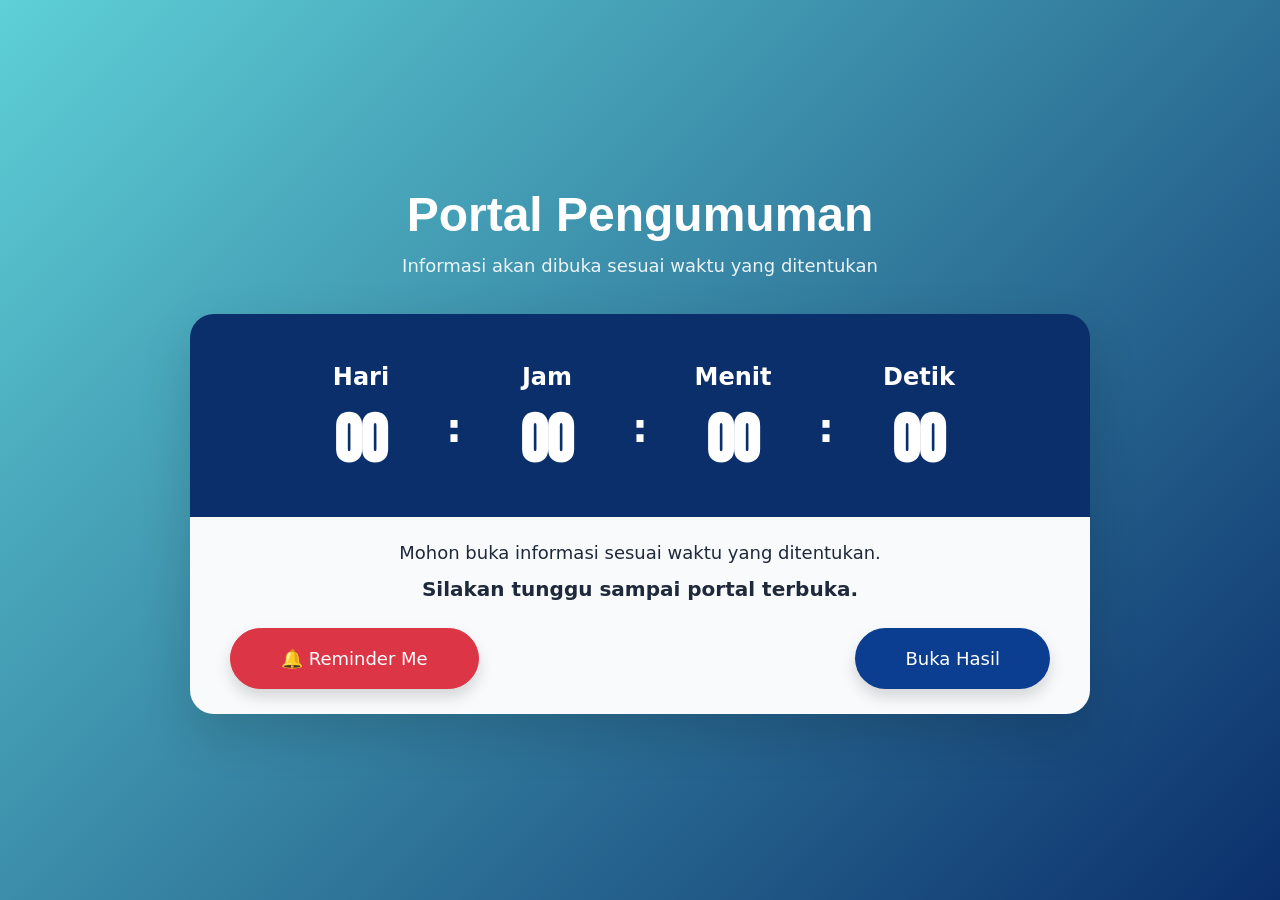
<file: index.html>
<!doctype html>
<html lang="en">
  <head>
    <meta charset="UTF-8" />
    <meta name="viewport" content="width=device-width, initial-scale=1.0" />
    <title>Portal Pengumuman</title>

    <!-- framework -->

    <link
      href="https://cdn.jsdelivr.net/npm/bootstrap@5.0.2/dist/css/bootstrap.min.css"
      rel="stylesheet"
      integrity="sha384-EVSTQN3/azprG1Anm3QDgpJLIm9Nao0Yz1ztcQTwFspd3yD65VohhpuuCOmLASjC"
      crossorigin="anonymous"
    />
    <!-- <script
      src="https://kit.fontawesome.com/YOUR_KIT_CODE.js"
      crossorigin="anonymous"
    ></script> -->

    <!-- font -->
    <link rel="preconnect" href="https://fonts.googleapis.com" />
    <link rel="preconnect" href="https://fonts.gstatic.com" crossorigin />
    <link
      href="https://fonts.googleapis.com/css2?family=Bebas+Neue&family=Orbitron:wght@400..900&display=swap"
      rel="stylesheet"
    />
    <!-- css -->
    <link rel="stylesheet" href="./css/countdown.css" />
  </head>

  <body>
    <!-- countdown section -->

    <div id="countdown" class="countdown">
      <div class="container">
        <div class="text-center hero">
          <h1>Portal Pengumuman</h1>
          <p>Informasi akan dibuka sesuai waktu yang ditentukan</p>
        </div>

        <div class="countdown-card">
          <div class="countdown-top">
            <div class="countdown-wrapper">
              <div class="time-box">
                <p>Hari</p>
                <h2 id="days" class="countdown-number">00</h2>
              </div>

              <div class="separator">:</div>

              <div class="time-box">
                <p>Jam</p>
                <h2 id="hours" class="countdown-number">00</h2>
              </div>

              <div class="separator">:</div>

              <div class="time-box">
                <p>Menit</p>
                <h2 id="minutes" class="countdown-number">00</h2>
              </div>

              <div class="separator">:</div>

              <div class="time-box">
                <p>Detik</p>
                <h2 id="seconds" class="countdown-number">00</h2>
              </div>
            </div>
          </div>

          <div class="countdown-bottom">
            <h5>Mohon buka informasi sesuai waktu yang ditentukan.</h5>

            <p>Silakan tunggu sampai portal terbuka.</p>

            <div class="d-flex justify-content-between mt-4">
              <button class="btn btn-danger btn-lg" id="reminderBtn">🔔 Reminder Me</button>

              <button
                id="resultButton"
                class="btn btn-secondary btn-lg"
                disabled>
                Buka Hasil
              </button>
            </div>
          </div>
        </div>
      </div>
    </div>

    <!-- js -->
    <script src="./js/countdown.js"></script>
  </body>
</html>
</file>
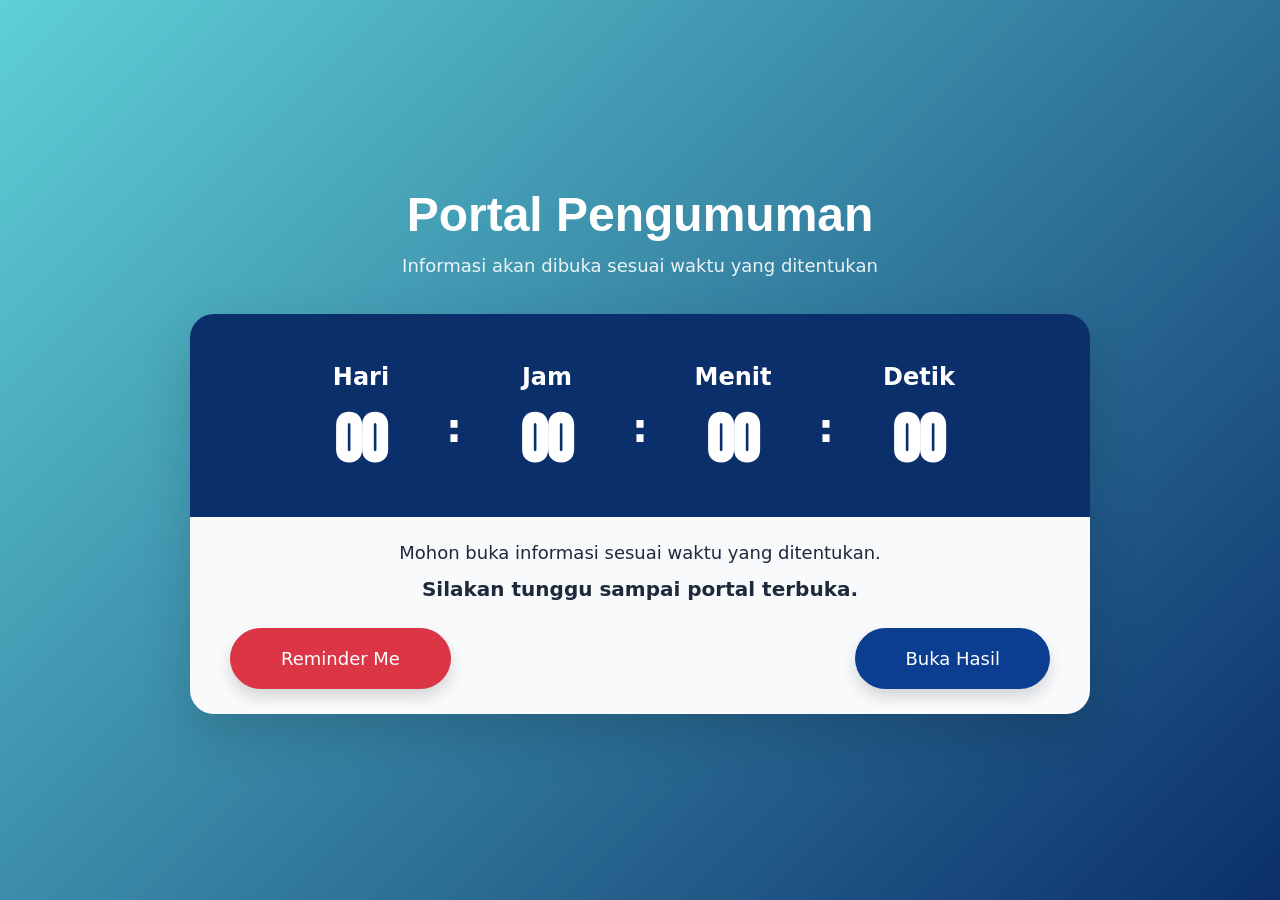
<file: pages/index.html>
<!doctype html>
<html lang="en">
  <head>
    <meta charset="UTF-8" />
    <meta name="viewport" content="width=device-width, initial-scale=1.0" />
    <title>Portal Pengumuman</title>

    <!-- framework -->

    <link
      href="https://cdn.jsdelivr.net/npm/bootstrap@5.0.2/dist/css/bootstrap.min.css"
      rel="stylesheet"
      integrity="sha384-EVSTQN3/azprG1Anm3QDgpJLIm9Nao0Yz1ztcQTwFspd3yD65VohhpuuCOmLASjC"
      crossorigin="anonymous"
    />
    <!-- <script
      src="https://kit.fontawesome.com/YOUR_KIT_CODE.js"
      crossorigin="anonymous"
    ></script> -->

    <!-- font -->
    <link rel="preconnect" href="https://fonts.googleapis.com" />
    <link rel="preconnect" href="https://fonts.gstatic.com" crossorigin />
    <link
      href="https://fonts.googleapis.com/css2?family=Bebas+Neue&family=Orbitron:wght@400..900&display=swap"
      rel="stylesheet"
    />
    <!-- css -->
    <link rel="stylesheet" href="../css/countdown.css" />
  </head>

  <body>
    <!-- countdown section -->

    <div id="countdown" class="countdown">
      <div class="container">
        <div class="text-center hero">
          <h1>Portal Pengumuman</h1>
          <p>Informasi akan dibuka sesuai waktu yang ditentukan</p>
        </div>

        <div class="countdown-card">
          <div class="countdown-top">
            <div class="countdown-wrapper">
              <div class="time-box">
                <p>Hari</p>
                <h2 id="days" class="countdown-number">00</h2>
              </div>

              <div class="separator">:</div>

              <div class="time-box">
                <p>Jam</p>
                <h2 id="hours" class="countdown-number">00</h2>
              </div>

              <div class="separator">:</div>

              <div class="time-box">
                <p>Menit</p>
                <h2 id="minutes" class="countdown-number">00</h2>
              </div>

              <div class="separator">:</div>

              <div class="time-box">
                <p>Detik</p>
                <h2 id="seconds" class="countdown-number">00</h2>
              </div>
            </div>
          </div>

          <div class="countdown-bottom">
            <h5>Mohon buka informasi sesuai waktu yang ditentukan.</h5>

            <p>Silakan tunggu sampai portal terbuka.</p>

            <div class="d-flex justify-content-between mt-4">
              <button class="btn btn-danger btn-lg">Reminder Me</button>

              <button
                id="resultButton"
                class="btn btn-secondary btn-lg"
                disabled>
                Buka Hasil
              </button>
            </div>
          </div>
        </div>
      </div>
    </div>

    <!-- js -->
    <script src="../js/countdown.js"></script>
  </body>
</html>
</file>
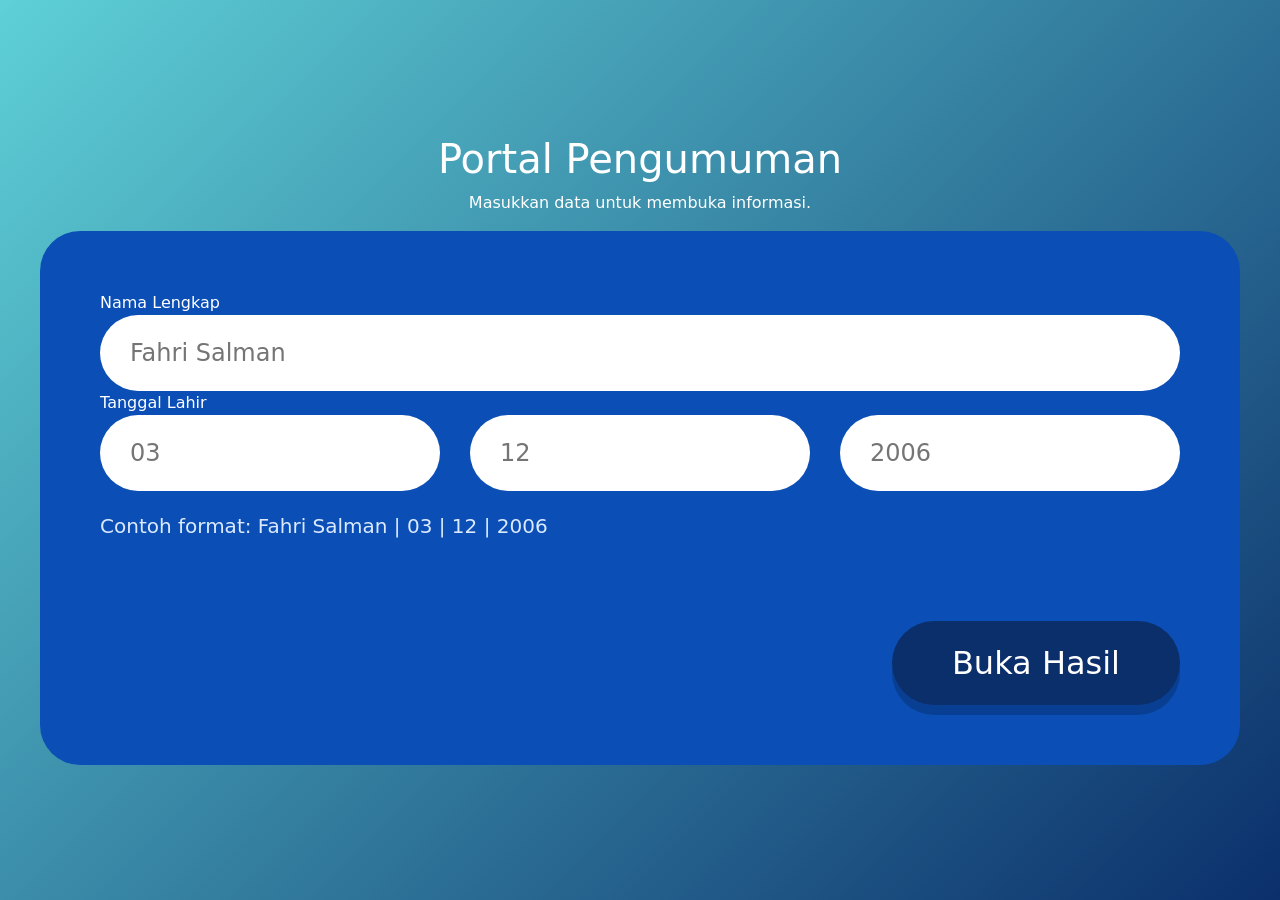
<file: pages/login.html>
<!doctype html>
<html lang="en">
  <head>
    <meta charset="UTF-8" />
    <meta name="viewport" content="width=device-width, initial-scale=1.0" />
    <title>Portal Pengumuman</title>

    <!-- framework -->

    <link
      href="https://cdn.jsdelivr.net/npm/bootstrap@5.0.2/dist/css/bootstrap.min.css"
      rel="stylesheet"
      integrity="sha384-EVSTQN3/azprG1Anm3QDgpJLIm9Nao0Yz1ztcQTwFspd3yD65VohhpuuCOmLASjC"
      crossorigin="anonymous"
    />
    <!-- <script
      src="https://kit.fontawesome.com/YOUR_KIT_CODE.js"
      crossorigin="anonymous"
    ></script> -->

    <!-- font -->
    <link rel="preconnect" href="https://fonts.googleapis.com" />
    <link rel="preconnect" href="https://fonts.gstatic.com" crossorigin />
    <link
      href="https://fonts.googleapis.com/css2?family=Bebas+Neue&family=Orbitron:wght@400..900&display=swap"
      rel="stylesheet"
    />
    <!-- css -->
    <link rel="stylesheet" href="../css/login.css" />
  </head>

  <body>
    <!-- login section -->

    <div class="login-page">

    <div class="text-center hero">
        <h1>Portal Pengumuman</h1>
        <p>Masukkan data untuk membuka informasi.</p>
    </div>

    <div class="login-card">

        <label>Nama Lengkap</label>

        <input
            type="text"
            placeholder="Fahri Salman"
            id="nama">

        <label>Tanggal Lahir</label>

        <div class="birth-group">

            <input
                type="text"
                placeholder="03"
                id="tanggal">

            <input
                type="text"
                placeholder="12"
                id="bulan">

            <input
                type="text"
                placeholder="2006"
                id="tahun">

        </div>
        <div class="message">
          <div class="note">
            Contoh format:
            Fahri Salman | 03 | 12 | 2006
          </div>
          <div id="errorMessage"></div>
        </div>


        <div class="button-area">

            <button id="loginButton">
                Buka Hasil
            </button>

        </div>

    </div>

</div>
    
    <!-- js -->
    <script src="../js/login.js"></script>
  </body>
</html>
</file>
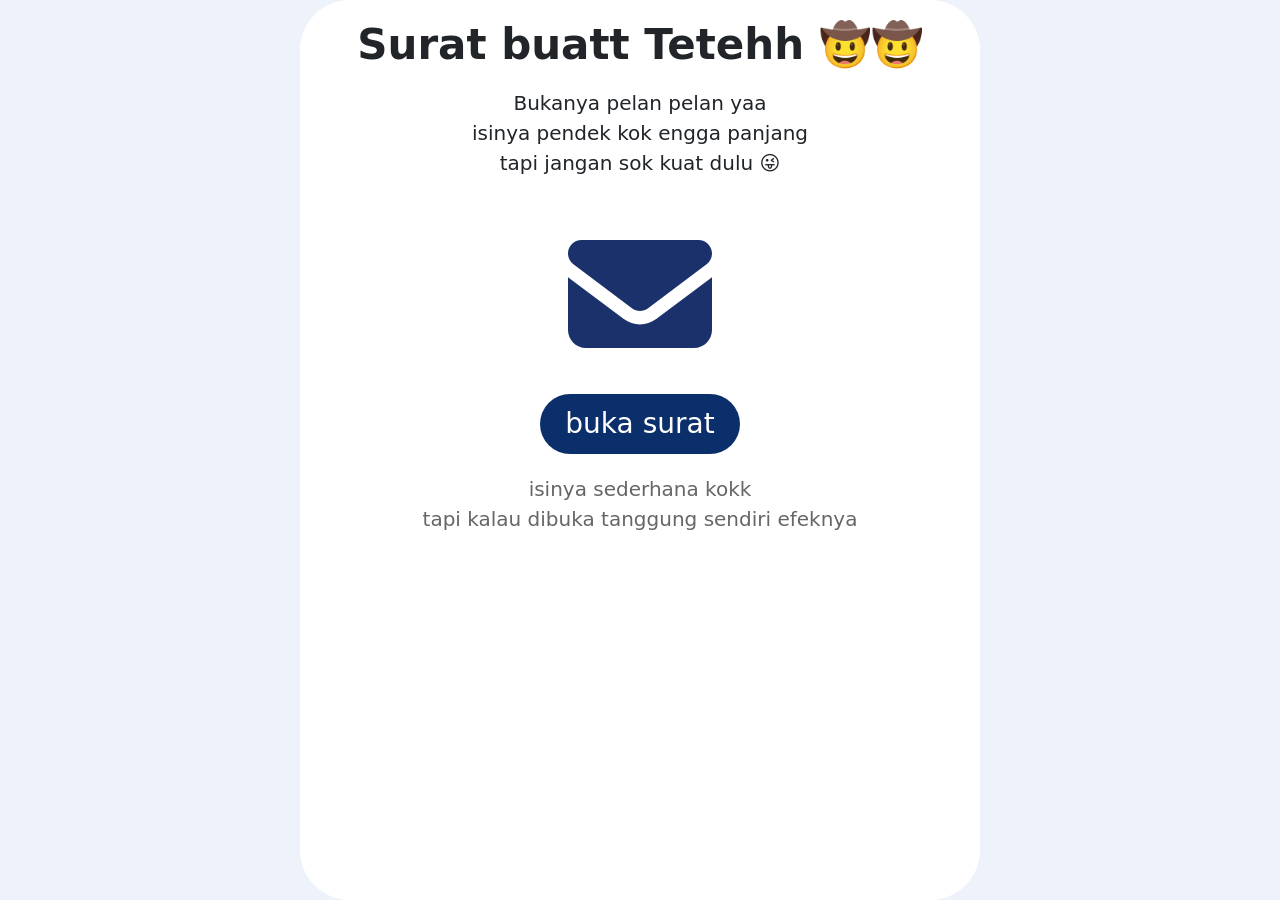
<file: pages/surat.html>
<!doctype html>
<html lang="en">
  <head>
    <meta charset="UTF-8" />
    <meta name="viewport" content="width=device-width, initial-scale=1.0" />
    <title>SELAMAT ULANG TAHUN TEH ULANNN 🎂🎂🎉🎉</title>

    <!-- framework -->

    <link
      href="https://cdn.jsdelivr.net/npm/bootstrap@5.0.2/dist/css/bootstrap.min.css"
      rel="stylesheet"
      integrity="sha384-EVSTQN3/azprG1Anm3QDgpJLIm9Nao0Yz1ztcQTwFspd3yD65VohhpuuCOmLASjC"
      crossorigin="anonymous"
    />
    <!-- <link
rel="stylesheet"
href="https://cdnjs.cloudflare.com/ajax/libs/font-awesome/6.5.2/css/all.min.css"
/> -->

    <!-- font -->
    <link rel="preconnect" href="https://fonts.googleapis.com" />
    <link rel="preconnect" href="https://fonts.gstatic.com" crossorigin />
    <link
      href="https://fonts.googleapis.com/css2?family=Bebas+Neue&family=Orbitron:wght@400..900&display=swap"
      rel="stylesheet"
    />
    <!-- css -->
    <link rel="stylesheet" href="../css/surat.css" />
  </head>
  <body>
    <div class="surat">
      <div class="surat-card">
        <h1>Surat buatt Tetehh 🤠🤠 </h1>
        <p>
          Bukanya pelan pelan yaa
          <br />
          isinya pendek kok engga panjang
          <br />
          tapi jangan sok kuat dulu 😜
        </p>
        <div class="amplop">
            <img src="../assets/icon/envelope-solid-full.svg" alt="amplop">
        </div>
        <button id="open">buka surat</button>
        <p class="warning" style="padding: 20px;">
          isinya sederhana kokk
          <br>
          tapi kalau dibuka tanggung sendiri efeknya
        </p>
      </div>
    </div>
  </body>
  <!-- js -->
    <script src="../js/surat.js"></script>
</html>
</file>
<file: css/countdown.css>
/* countdown section */
.countdown {
  min-height: 100vh;

  /* background */
  background: linear-gradient(135deg, #5ed0d6, #0b2f6b);
  display: flex;
  justify-content: center;
  align-items: center;
  color: #fff;
}
.hero {
  margin-bottom: 35px;
}

.hero h1 {
  font-size: 48px; 
}

.hero p {
  font-size: 18px;
  opacity: 0.9;
}

.countdown-wrapper{
    display:flex;
    justify-content:center;
    align-items:center;
    gap:40px;
}

.time-box{
    text-align:center;
    width:90px;
}

.time-box p{
    margin-bottom:15px;
    font-size:24px;
    font-weight:600;
}

.countdown-number{
    font-family: 'Bebas Neue', sans-serif;
    font-size: 64px;
    line-height: 1;
    color: transparent;
    -webkit-text-stroke: 2px #fff;
}

.separator{
    font-size:40px;
    font-weight:700;
    color:white;
    margin-top :25px;
}

  /* fonts */
h1 {
  font-family: 'poppins', sans-serif;
  font-weight: 700;
}

/* countdown-card */
.countdown-card {
  max-width: 900px; !important;
  width: 100%;  !important;
  margin:auto;
  border-radius: 24px;
  overflow:hidden;
  box-shadow: 0 20px 50px rgba(0, 0, 0,.15);

}

/* countdown top */
.countdown-top {
  background: #0b2f6b;
  padding:35px 40px;
  color: #fff;

}

.countdown-top h2{
  font-weight:700;
  color: #fff;
}

.countdown-top p {
  margin-top:10px;
  color: #fff;
}

/* countdown bottom */
.countdown-bottom {
  background: #f8fafc;
  padding:25px 40px;
  text-align: center;
}

.countdown-bottom h5{
  font-size: 18px;
  font-weight:500;
  color: #1e293b;
  margin-bottom:8px;
}

.countdown-bottom p {
  margin-top:10px;
  margin-bottom:20px;
  font-size: 20px;
  font-weight:600;
  color: #1e293b;
}

/* btn */
.btn {
  padding: 16px 50px;
  border-radius: 9999px;
  box-shadow:
    0 8px 15px rgba(0,0,0,.15);
    font-size: 18px;
}

.btn-secondary{
    background:#CBD5E1;
    color:#64748B;
}

.btn-open{
    background:#0b3d91;
    color:#fff;
    border:none;
}

.btn-open:hover{
    background:#0a347b;
    color:#fff;
}
</file>
<file: css/login.css>
/* login section */
.login-page{
    min-height:100vh;

    background:
    linear-gradient(
        135deg,
        #5ed0d6,
        #0b2f6b
    );

    display:flex;
    flex-direction:column;
    justify-content:center;
    align-items:center;

    color:white;
}

.login-card{
    width:100%;
    max-width:1200px;

    background:#0b4fb6;

    border-radius:40px;

    padding:60px;
}

.login-card input{
    width:100%;

    border:none;

    border-radius:999px;

    padding:20px 30px;

    font-size:24px;
}

.birth-group{
    display:flex;
    gap:30px;
}

.birth-group input{
    flex:1;
}

.button-area{
    display:flex;
    justify-content:flex-end;

    margin-top:80px;
}

#loginButton{
    background:#0b2f6b;

    color:white;

    border:none;

    border-radius:999px;

    padding:18px 60px;

    font-size:32px;

    box-shadow:
    0 10px 0 rgba(0,0,0,.2);
}

#message{
    margin-top:20px;
    margin-bottom:20px;

    text-align:center;
    font-weight:500;
    font-size:18px;
    min-height:30px;

}

.message .note{
 margin-top:20px;
}

.note {
  color: #dbeafe;
  font-size: 20px;
  text-align: left;
}

#errorMessage{
    font-size:18px;
    font-weight:600;
    margin-top:20px;
}

.error{
    color:#ffb4b4;
}

.success{
    color:#9fff9f;
}
</file>
<file: css/surat.css>
.surat {
  min-height: 100vh;
  display: flex;
  justify-content: center;

  background: #eef2fb;
}

.surat-card {
  width: 100%;
  max-width: 680px;
  background: white;
  border-radius: 50px;

  padding: 20px 50px;

  text-align: center;
}

.surat-card h1 {
  font-size: 42px;
  font-weight: 700;
}

.surat-card p {
  font-size: 20px;
  padding:10px;
}

.amplop {
  margin: 10px;
}



.amplop img {
    width:180px;
    display:block;
    margin:auto;
    
     filter:
    brightness(0)
    saturate(100%)
    invert(16%)
    sepia(43%)
    saturate(2300%)
    hue-rotate(205deg)
    brightness(92%)
    contrast(96%);

    animation:float 3s ease-in-out infinite;
}

@keyframes float {
  0%,100% {
    transform:translateY(0)
  }
  50% {
    transform:translateY(-8px)
  }
}

.warning{
    font-size:18px;
    color:#666;
}

/* .to {
  margin-top:10px;
  font-size:18px;
  color:#0b2f6b;
  font-weight:600;
} */

#open {
  width: 200px;
  height: 60px;
  border: none;
  border-radius: 999px;
  background: #0b2f6b;
  color: white;
  font-size: 28px;
  transition:.3s;
}

#open:hover{
  transform:translateY(-3px);
  box-shadow:0 8px 20px rgba(11,47,107,0.2);
}
</file>
